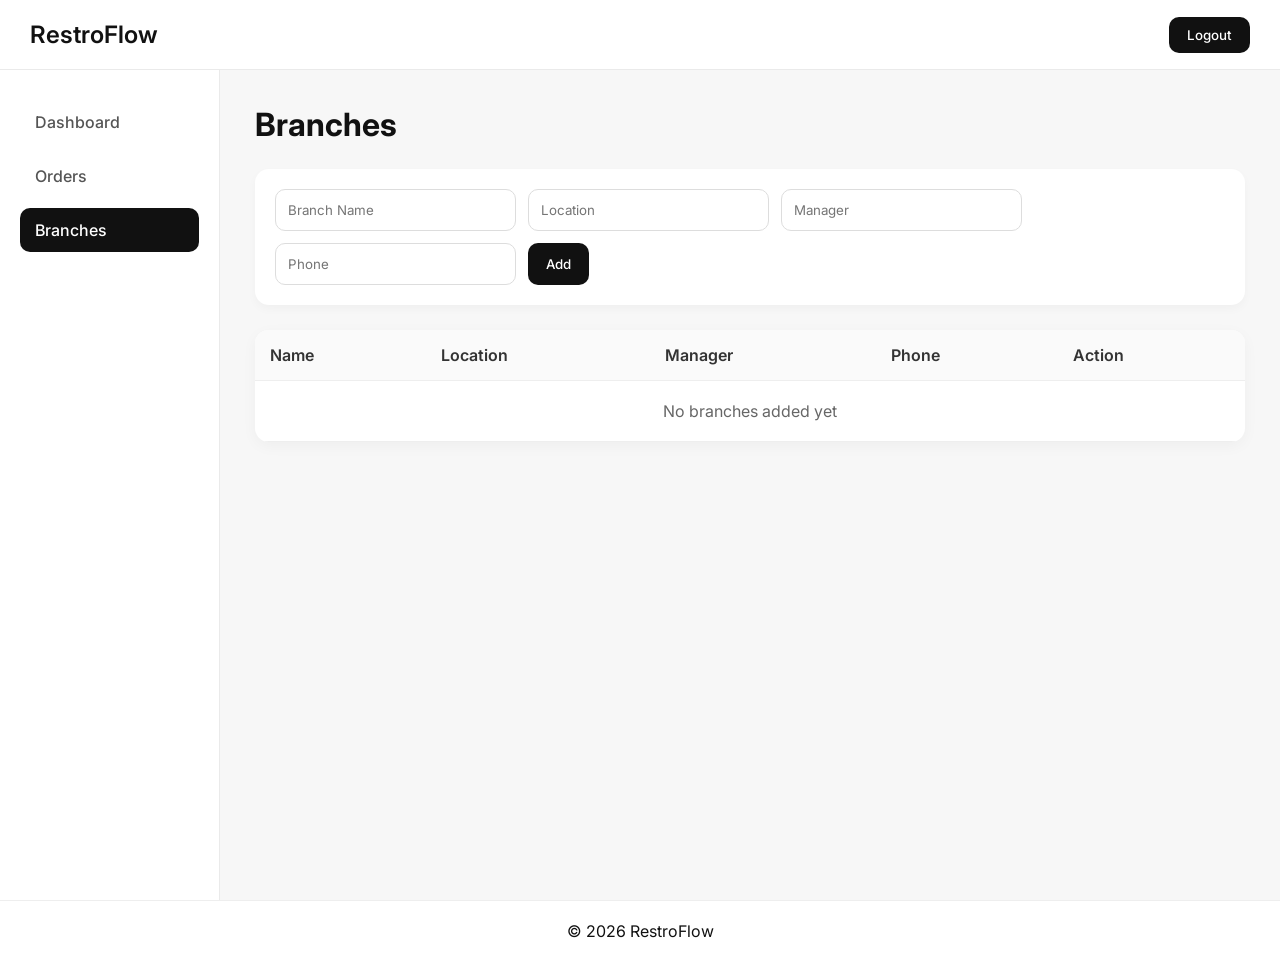
<file: branches.html>
<!DOCTYPE html>
<html>
<head>
<meta charset="UTF-8">
<title>Branches</title>
<link rel="stylesheet" href="dashboard.css">
</head>
<body>

<header class="topbar">
  <h2>RestroFlow</h2>
  <button onclick="logout()">Logout</button>
</header>

<div class="container">

<aside class="sidebar">
  <a href="dashboard.html" class="nav-link">Dashboard</a>
  <a href="orders.html" class="nav-link">Orders</a>
  <a href="branches.html" class="nav-link">Branches</a>
</aside>

<main class="main">

<h1>Branches</h1>

<!-- Add Branch Form -->
<div class="form-box">
  <input id="branchName" placeholder="Branch Name">
  <input id="branchLocation" placeholder="Location">
  <input id="branchManager" placeholder="Manager">
  <input id="branchPhone" placeholder="Phone">
  <button onclick="addBranch()">Add</button>
</div>

<!-- Branch Table -->
<table>
  <thead>
    <tr>
      <th>Name</th>
      <th>Location</th>
      <th>Manager</th>
      <th>Phone</th>
      <th>Action</th>
    </tr>
  </thead>
  <tbody id="branchTable"></tbody>
</table>

</main>
</div>

  <footer>
  <p>© 2026 RestroFlow</p>
</footer>

<script>

/* logout */
function logout(){
  if(confirm("Logout?")){
    localStorage.removeItem("loggedIn");
    location.href="index.html";
  }
}

/* add branch */
function addBranch(){
  let name = branchName.value.trim();
  let location = branchLocation.value.trim();
  let manager = branchManager.value.trim();
  let phone = branchPhone.value.trim();

  if(!name || !location){
    return alert("Branch name and location are required");
  }

  let branches = JSON.parse(localStorage.getItem("branches")) || [];

  // prevent duplicate
  if(branches.some(b => b.name.toLowerCase() === name.toLowerCase())){
    return alert("Branch already exists");
  }

  branches.push({
    id: Date.now(),
    name,
    location,
    manager,
    phone
  });

  localStorage.setItem("branches", JSON.stringify(branches));

  // clear inputs
  branchName.value = "";
  branchLocation.value = "";
  branchManager.value = "";
  branchPhone.value = "";

  loadBranches();
}

/* delete branch */
function deleteBranch(index){
  let branches = JSON.parse(localStorage.getItem("branches")) || [];

  if(confirm("Delete this branch?")){
    branches.splice(index, 1);
    localStorage.setItem("branches", JSON.stringify(branches));
    loadBranches();
  }
}

/* load table */
function loadBranches(){
  let branches = JSON.parse(localStorage.getItem("branches")) || [];
  let table = document.getElementById("branchTable");

  table.innerHTML = "";

  branches.forEach((b, i) => {
    table.innerHTML += `
      <tr>
        <td>${b.name}</td>
        <td>${b.location}</td>
        <td>${b.manager || "-"}</td>
        <td>${b.phone || "-"}</td>
        <td>
          <button onclick="deleteBranch(${i})">Delete</button>
        </td>
      </tr>
    `;
  });

  // empty state
  if(branches.length === 0){
    table.innerHTML = `
      <tr>
        <td colspan="5" style="text-align:center;color:#666;padding:20px;">
          No branches added yet
        </td>
      </tr>
    `;
  }
}

loadBranches();

/* active sidebar */
const currentPage = location.pathname.split("/").pop();
document.querySelectorAll(".nav-link").forEach(link => {
  if(link.getAttribute("href") === currentPage){
    link.classList.add("active");
  }
});

</script>

</body>
</html>
</file>
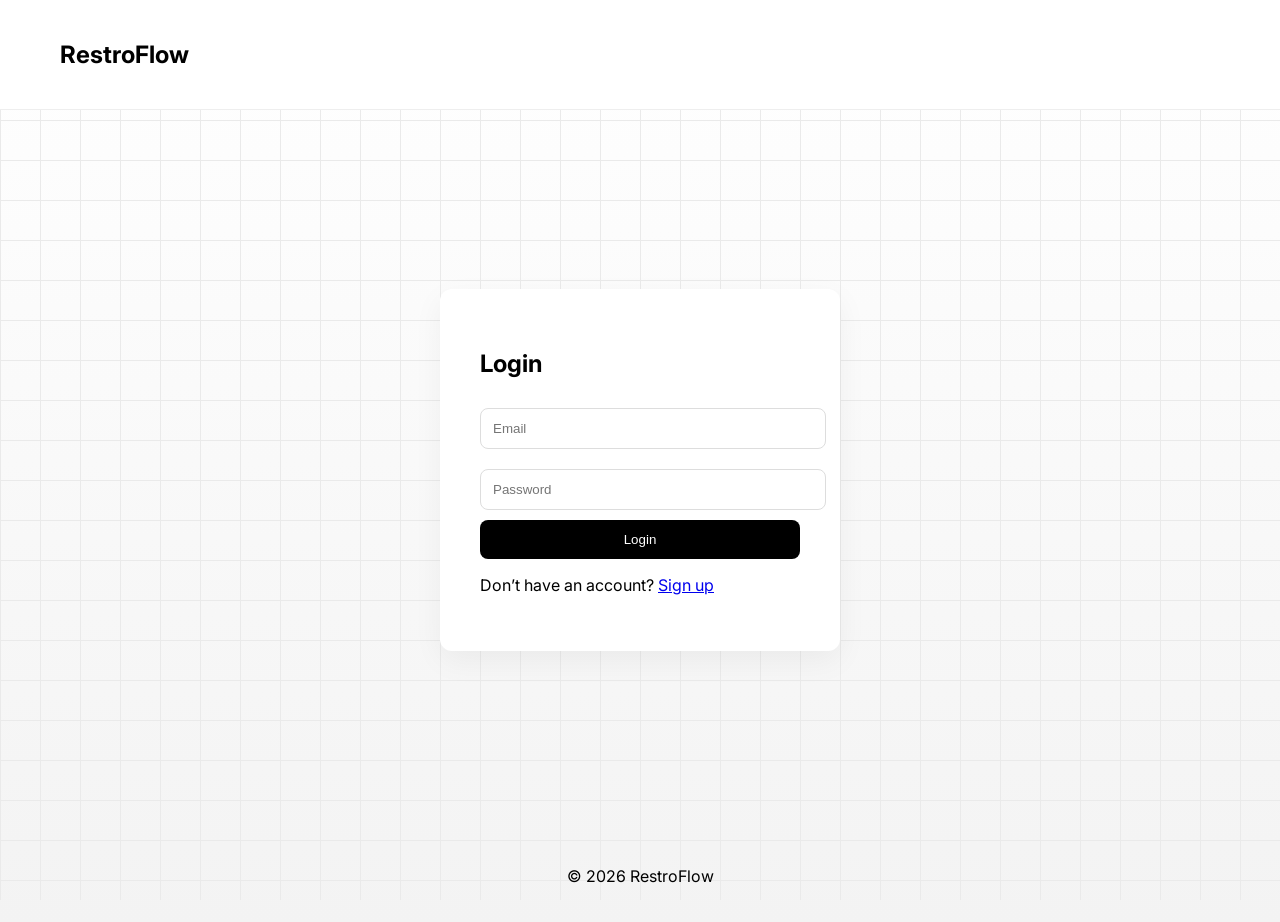
<file: login.html>
<!DOCTYPE html>
<html lang="en">
<head>
  <meta charset="UTF-8">
  <title>Login</title>
  <link rel="stylesheet" href="auth.css">
  <link href="https://fonts.googleapis.com/css2?family=Inter:wght@300;400;500;600&display=swap" rel="stylesheet">
</head>
<body>

<header class="navbar">
  <h2>RestroFlow</h2>
</header>

<div class="auth-container">
  <div class="auth-box">
    <h2>Login</h2>
    <input type="email" id="loginEmail" placeholder="Email">
    <input type="password" id="loginPassword" placeholder="Password">
    <button onclick="login()">Login</button>
    <p>Don’t have an account? <a href="signup.html">Sign up</a></p>
  </div>
</div>

<footer>
  <p>© 2026 RestroFlow</p>
</footer>

<script src="auth.js"></script>
</body>
</html>
</file>
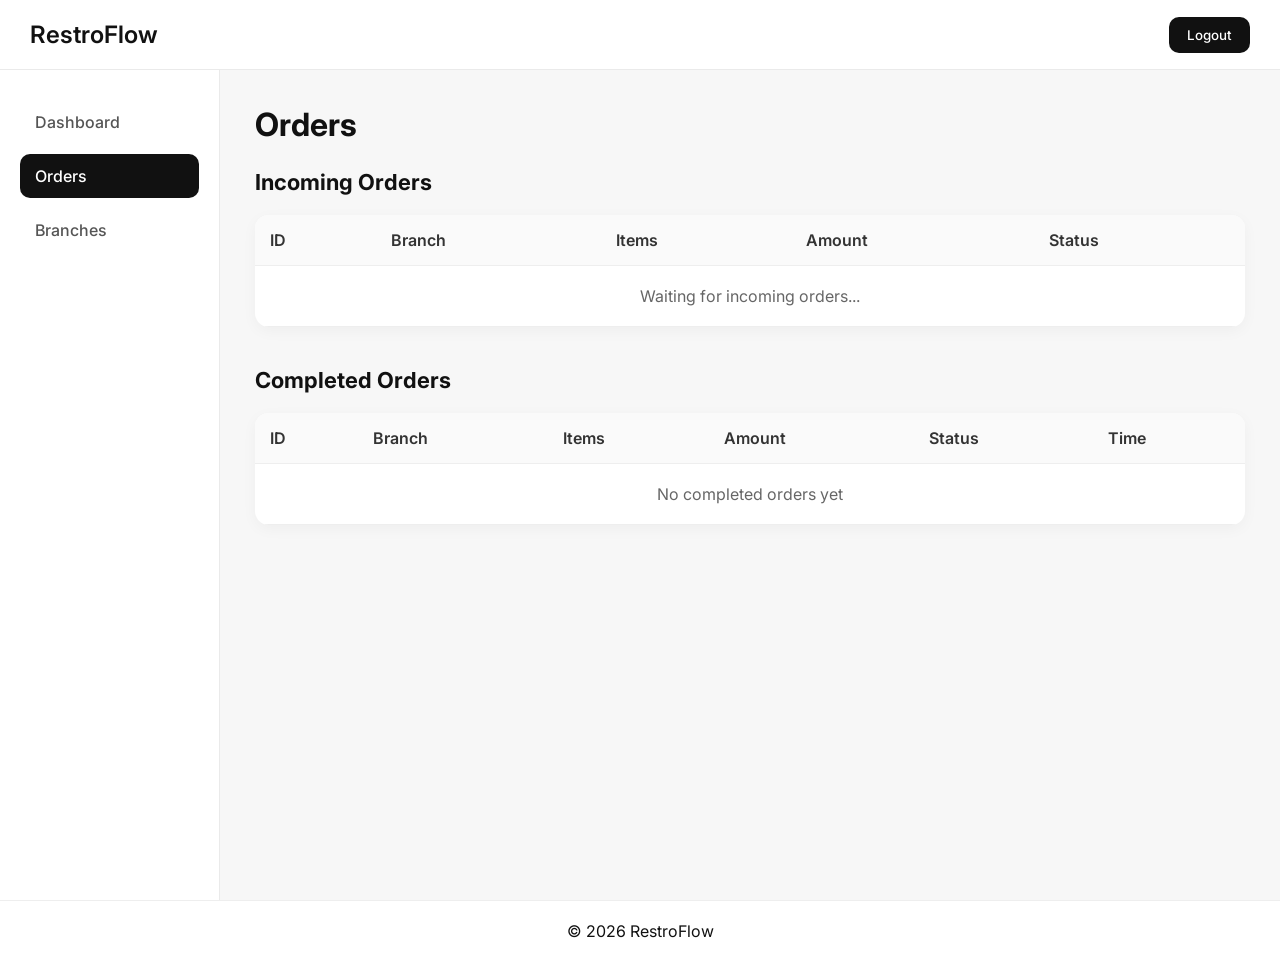
<file: orders.html>
<!DOCTYPE html>
<html>
<head>
<meta charset="UTF-8">
<title>Orders</title>
<link rel="stylesheet" href="dashboard.css">
</head>
<body>

<header class="topbar">
<h2>RestroFlow</h2>
<button onclick="logout()">Logout</button>
</header>

<div class="container">

<aside class="sidebar">
<a href="dashboard.html" class="nav-link">Dashboard</a>
<a href="orders.html" class="nav-link">Orders</a>
<a href="branches.html" class="nav-link">Branches</a>
</aside>

<main class="main">

<h1>Orders</h1>

<h2>Incoming Orders</h2>
<table>
<thead>
<tr>
<th>ID</th>
<th>Branch</th>
<th>Items</th>
<th>Amount</th>
<th>Status</th>
</tr>
</thead>
<tbody id="incomingOrders"></tbody>
</table>

<h2 style="margin-top:40px;">Completed Orders</h2>
<table>
<thead>
<tr>
<th>ID</th>
<th>Branch</th>
<th>Items</th>
<th>Amount</th>
<th>Status</th>
<th>Time</th>
</tr>
</thead>
<tbody id="completedOrders"></tbody>
</table>

</main>
</div>

  <footer>
  <p>© 2026 RestroFlow</p>
</footer>

<script>

/* logout */
function logout(){
  if(confirm("Logout?")){
    localStorage.removeItem("loggedIn");
    location.href="index.html";
  }
}

/* ensure old orders have time */
function fixOldOrders(){
  let orders = JSON.parse(localStorage.getItem("orders")) || [];
  let updated = false;

  orders.forEach(o=>{
    if(!o.time){
      o.time = new Date().toISOString();
      updated = true;
    }
  });

  if(updated){
    localStorage.setItem("orders", JSON.stringify(orders));
  }
}

/* generate order (slower now) */
function generateOrder(){
  let branches = JSON.parse(localStorage.getItem("branches")) || [];
  if(branches.length === 0) return;

  let randomBranch = branches[Math.floor(Math.random()*branches.length)].name;

  let orders = JSON.parse(localStorage.getItem("orders")) || [];

  orders.push({
    id: Date.now(),
    branch: randomBranch,
    items: "Pizza, Burger",
    amount: Math.floor(Math.random()*500)+100,
    status: "Pending",
    time: new Date().toISOString()
  });

  localStorage.setItem("orders", JSON.stringify(orders));
}

/* realistic status progression */
function updateStatus(){
  let orders = JSON.parse(localStorage.getItem("orders")) || [];

  orders.forEach(o => {

    if(o.status === "Pending" && Math.random() < 0.6){
      o.status = "Preparing";
    }

    else if(o.status === "Preparing" && Math.random() < 0.7){
      o.status = "Delivered";
    }

  });

  localStorage.setItem("orders", JSON.stringify(orders));
}

/* load UI */
function loadOrders(){
  let orders = JSON.parse(localStorage.getItem("orders")) || [];

  incomingOrders.innerHTML = "";
  completedOrders.innerHTML = "";

  let deliveredCount = 0;

  orders.forEach(o=>{

    let time = new Date(o.time).toLocaleString();

    // Incoming
    if(o.status === "Pending" || o.status === "Preparing"){
      incomingOrders.innerHTML += `
        <tr>
          <td>#${o.id}</td>
          <td>${o.branch}</td>
          <td>${o.items}</td>
          <td>₹${o.amount}</td>
          <td>${o.status}</td>
        </tr>`;
    }

    // Completed
    if(o.status === "Delivered"){
      deliveredCount++;
      completedOrders.innerHTML += `
        <tr>
          <td>#${o.id}</td>
          <td>${o.branch}</td>
          <td>${o.items}</td>
          <td>₹${o.amount}</td>
          <td>${o.status}</td>
          <td>${time}</td>
        </tr>`;
    }

  });

  // Always show waiting line
  incomingOrders.innerHTML += `
    <tr>
      <td colspan="5" style="text-align:center;color:#666;padding:20px;">
        Waiting for incoming orders...
      </td>
    </tr>
  `;

  // Empty completed
  if(deliveredCount === 0){
    completedOrders.innerHTML = `
      <tr>
        <td colspan="6" style="text-align:center;color:#666;padding:20px;">
          No completed orders yet
        </td>
      </tr>`;
  }
}

/* run system */
fixOldOrders();

setInterval(generateOrder, 12000);   // slower new orders
setInterval(updateStatus, 5000);     // faster completion
setInterval(loadOrders, 2000);       // smooth UI refresh

loadOrders();

/* active sidebar */
const currentPage = location.pathname.split("/").pop();
document.querySelectorAll(".nav-link").forEach(l=>{
  if(l.getAttribute("href")===currentPage){
    l.classList.add("active");
  }
});

</script>

</body>
</html>
</file>
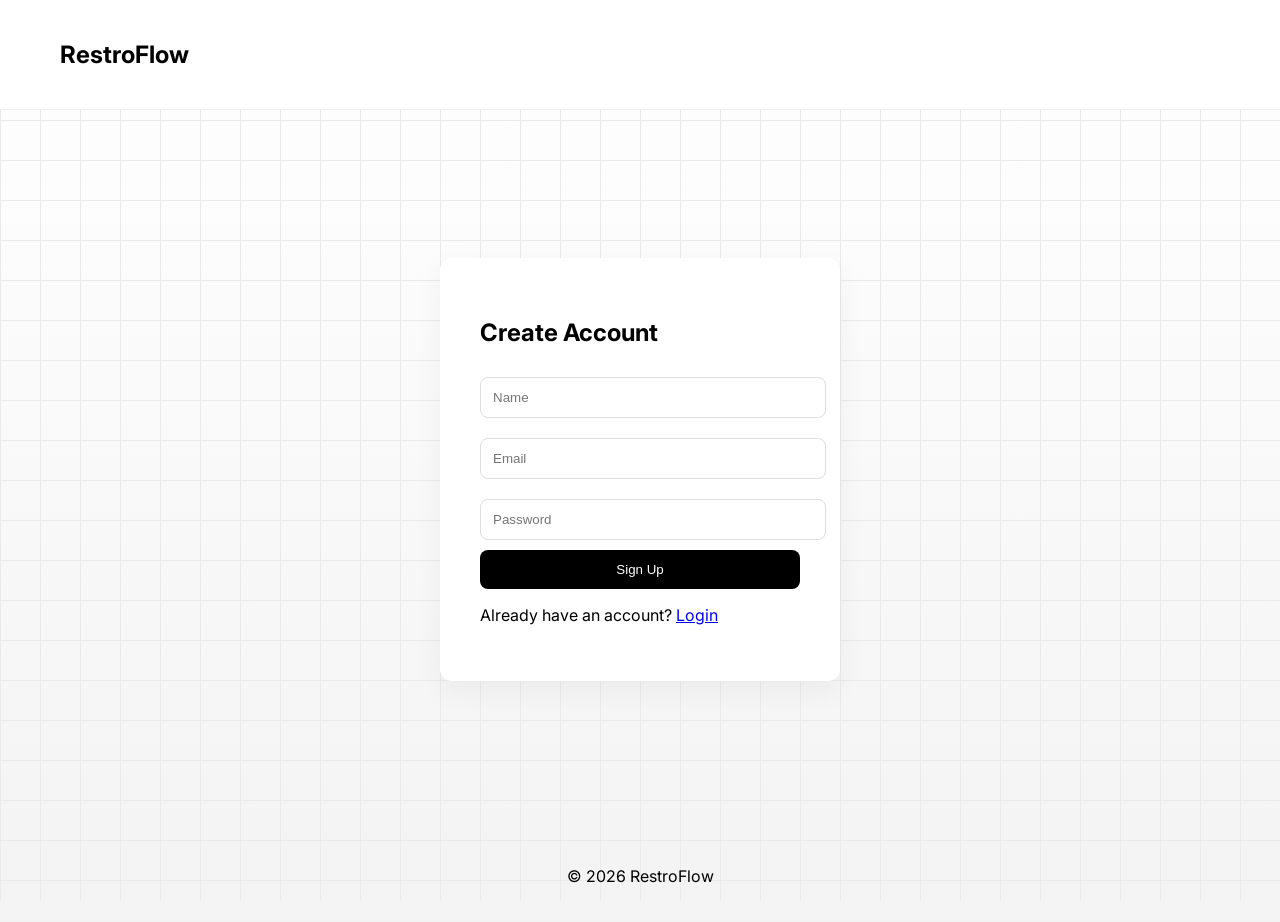
<file: signup.html>
<!DOCTYPE html>
<html lang="en">
<head>
  <meta charset="UTF-8">
  <title>Signup</title>
  <link rel="stylesheet" href="auth.css">
  <meta name="viewport" content="width=device-width, initial-scale=1.0">
  <link href="https://fonts.googleapis.com/css2?family=Inter:wght@300;400;500;600&display=swap" rel="stylesheet">
</head>
<body>

<header class="navbar">
  <h2>RestroFlow</h2>
</header>

<div class="auth-container">
  <div class="auth-box">
    <h2>Create Account</h2>
    <input type="text" id="name" placeholder="Name">
    <input type="email" id="email" placeholder="Email">
    <input type="password" id="password" placeholder="Password">
    <button onclick="signup()">Sign Up</button>
    <p>Already have an account? <a href="login.html">Login</a></p>
  </div>
</div>

<footer>
  <p>© 2026 RestroFlow</p>
</footer>

<script src="auth.js"></script>
</body>
</html>
</file>
<file: dashboard.css>
/* Google Font Import */
@import url('https://fonts.googleapis.com/css2?family=Inter:wght@400;500;600&display=swap');

*{
    margin:0;
    padding:0;
    box-sizing:border-box;
    font-family:'Inter',sans-serif;
}

body{
    background:#f7f7f7;
    color:#111;
}

/* TOPBAR */
.topbar{
    height:70px;
    background:#fff;
    border-bottom:1px solid #eaeaea;
    display:flex;
    justify-content:space-between;
    align-items:center;
    padding:0 30px;
    position:sticky;
    top:0;
    z-index:100;
}

.topbar h2{
    font-size:24px;
    font-weight:600;
}

/* MAIN LAYOUT */
.container{
    display:flex;
    min-height:calc(100vh - 70px);
}

/* SIDEBAR */
.sidebar{
    width:220px;
    background:#fff;
    border-right:1px solid #eaeaea;
    padding:30px 20px;
    display:flex;
    flex-direction:column;
    gap:10px;
}

.sidebar a{
    text-decoration:none;
    color:#555;
    padding:12px 15px;
    border-radius:10px;
    font-weight:500;
    transition:0.3s;
}

.sidebar a:hover{
    background:#f3f3f3;
}

.sidebar a.active{
    background:#111;
    color:#fff;
}

/* MAIN CONTENT */
.main{
    flex:1;
    padding:35px;
}

.main h1{
    font-size:32px;
    margin-bottom:25px;
}

.main h2{
    font-size:22px;
    margin-bottom:15px;
    margin-top:10px;
}

/* BUTTONS */
button{
    background:#111;
    color:#fff;
    border:none;
    padding:10px 18px;
    border-radius:10px;
    cursor:pointer;
    font-weight:500;
    transition:0.3s;
}

button:hover{
    opacity:0.9;
}

/* FORM BOX */
.form-box{
    background:#fff;
    padding:20px;
    border-radius:14px;
    margin-bottom:25px;
    display:flex;
    flex-wrap:wrap;
    gap:12px;
    box-shadow:0 4px 10px rgba(0,0,0,0.03);
}

.form-box input,
.form-box select{
    padding:12px;
    border:1px solid #ddd;
    border-radius:10px;
    outline:none;
    min-width:200px;
}

/* CARDS */
.cards{
    display:grid;
    grid-template-columns:repeat(auto-fit,minmax(220px,1fr));
    gap:20px;
    margin-bottom:35px;
}

.card{
    background:#fff;
    padding:25px;
    border-radius:16px;
    box-shadow:0 4px 15px rgba(0,0,0,0.04);
    border:1px solid #eee;
}

.card h3{
    font-size:16px;
    color:#666;
    margin-bottom:10px;
}

.card p{
    font-size:30px;
    font-weight:600;
    color:#111;
}

/* TABLE */
table{
    width:100%;
    border-collapse:collapse;
    background:#fff;
    border-radius:14px;
    overflow:hidden;
    margin-top:20px;
    box-shadow:0 4px 15px rgba(0,0,0,0.04);
}

th{
    background:#fafafa;
    font-weight:600;
    color:#333;
}

th,td{
    padding:15px;
    text-align:left;
    border-bottom:1px solid #eee;
}

tr:hover{
    background:#fafafa;
}

/* SELECT DROPDOWN */
select{
    padding:10px;
    border-radius:10px;
    border:1px solid #ddd;
    background:#fff;
}

/* CHART AREA */
canvas{
    background:#fff;
    padding:20px;
    border-radius:14px;
    margin-top:20px;
    box-shadow:0 4px 15px rgba(0,0,0,0.04);
}

/* EMPTY STATES */
.empty-state{
    text-align:center;
    padding:20px;
    color:#777;
}

footer {
  text-align: center;
  padding: 20px;
  border-top: 1px solid #eee;
  background: white;
}

/* RESPONSIVE */
@media(max-width:900px){

    .container{
        flex-direction:column;
    }

    .sidebar{
        width:100%;
        flex-direction:row;
        overflow-x:auto;
        border-right:none;
        border-bottom:1px solid #eee;
    }

    .main{
        padding:20px;
    }

    .cards{
        grid-template-columns:1fr;
    }

}

@media(max-width:600px){

    .topbar{
        padding:0 15px;
    }

    .main h1{
        font-size:24px;
    }

    th,td{
        padding:10px;
        font-size:14px;
    }

}
</file>
<file: auth.css>
body {
  margin: 0;
  font-family: 'Inter', sans-serif;
  background: linear-gradient(to bottom, #ffffff, #f3f3f3);
}

/* grid lines */
body::before {
  content: "";
  position: fixed;
  width: 100%;
  height: 100%;
  background-image: linear-gradient(#eaeaea 1px, transparent 1px),
                    linear-gradient(90deg, #eaeaea 1px, transparent 1px);
  background-size: 40px 40px;
  z-index: -1;
}

.navbar {
  padding: 20px 60px;
  border-bottom: 1px solid #eee;
  background: white;
}

.auth-container {
  display: flex;
  justify-content: center;
  align-items: center;
  height: 80vh;
}

.auth-box {
  background: white;
  padding: 40px;
  width: 320px;
  border-radius: 12px;
  box-shadow: 0 10px 30px rgba(0,0,0,0.05);
}

input {
  width: 100%;
  padding: 12px;
  margin: 10px 0;
  border-radius: 8px;
  border: 1px solid #ddd;
}

button {
  width: 100%;
  padding: 12px;
  background: black;
  color: white;
  border: none;
  border-radius: 8px;
}

footer {
  text-align: center;
  padding: 20px;
}
</file>
